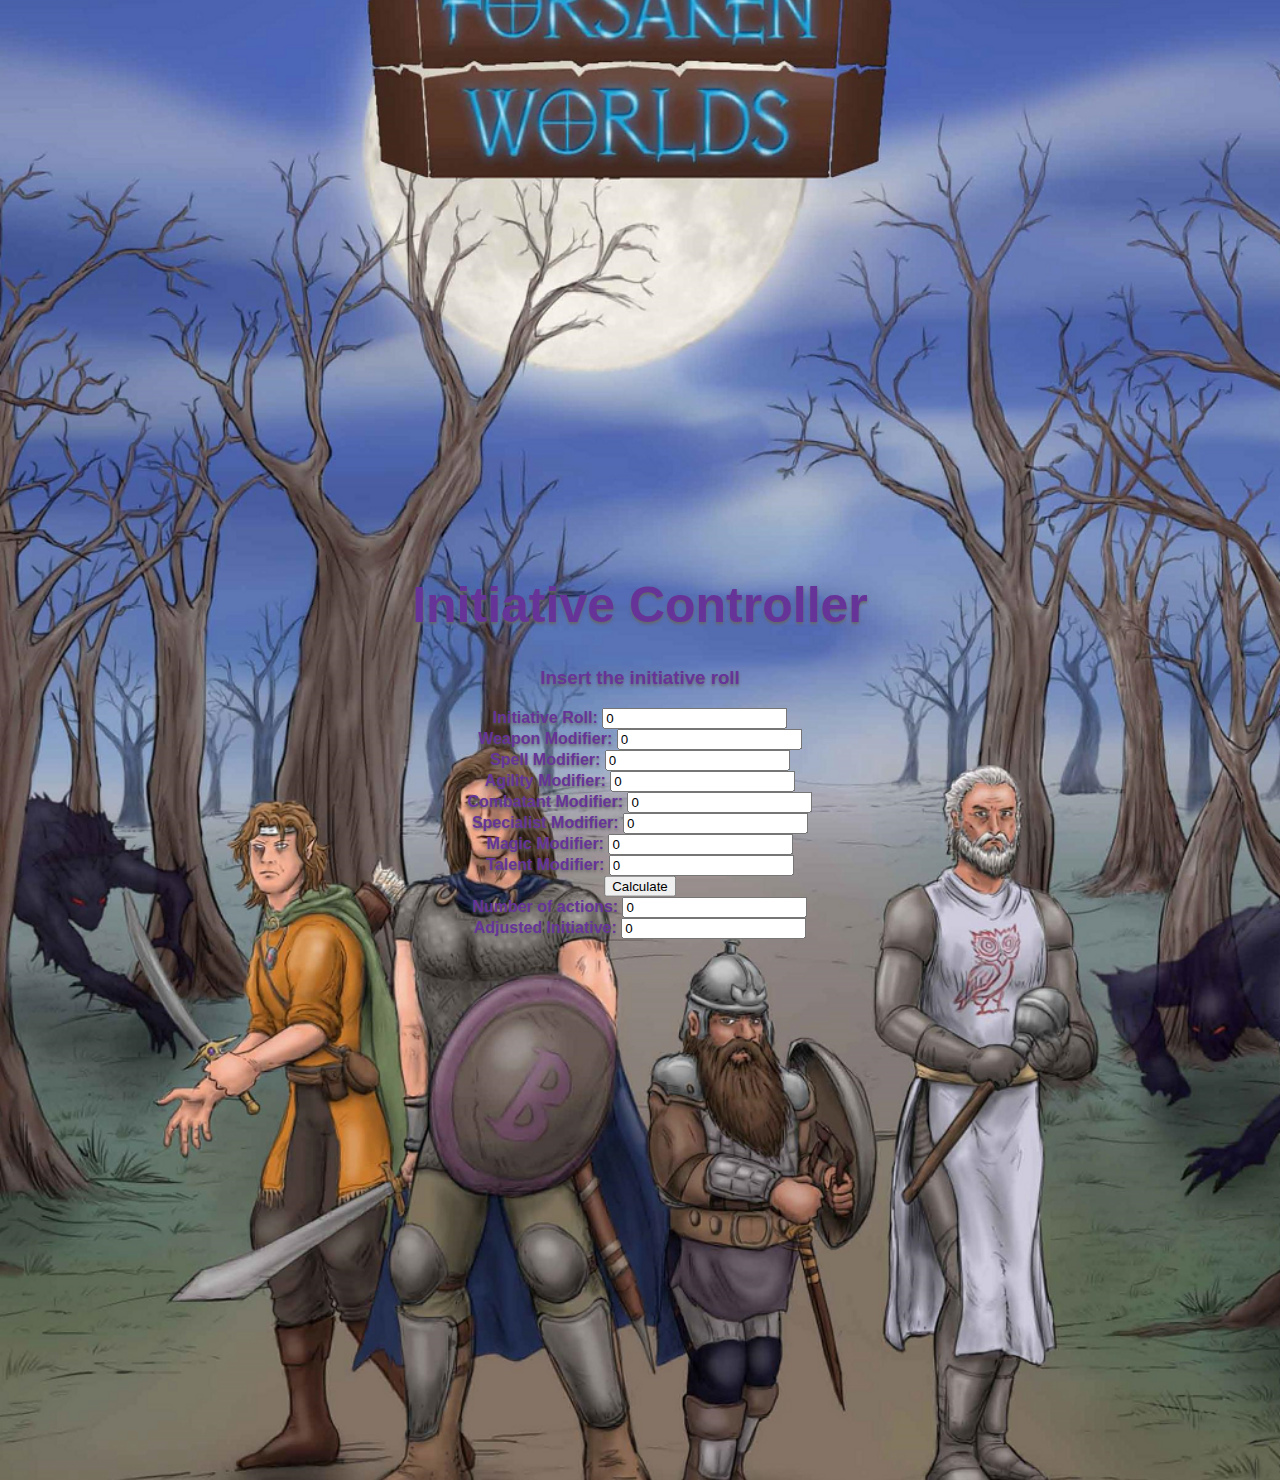
<file: index.html>
﻿<!DOCTYPE HTML>
<html>
	<head>
		<meta http-equiv="Content-Type" content="text/html; charset=utf-8">
		<meta name="viewport" content="width=device-width, initial-scale=1.0, maximum-scale=1.0, user-scalable=no" />
        <meta http-equiv="X-UA-Compatible" content="IE=EDGE" />
		<title>FW Initiative Controller</title>
		<link rel="shortcut icon" href="views/css/imagens/shortcut.ico">
		<style type="text/css">

		</style>
        <link rel="stylesheet" type="text/css" href="views/css/loading.css" />
		<!--<script>

		</script>-->
	</head>
    
    <body class="main-body">

        <div class="hero-image">
            <div class="hero-text">
                <h1 style="font-size:50px">Initiative Controller</h1>
                <h3>Insert the initiative roll</h3>
                Initiative Roll: <input type="text" id="initiativeRoll" value="0"><br />
                Weapon Modifier: <input type="text" id="weaponModifier" value="0"><br />
                Spell Modifier: <input type="text" id="spellModifier" value="0"><br />
		Agility Modifier: <input type="text" id="agilityModifier" value="0"><br />
                Combatant Modifier: <input type="text" id="combatantModifier" value="0"><br />
                Specialist Modifier: <input type="text" id="wsModifier" value="0"><br />
                Magic Modifier: <input type="text" id="magicModifier" value="0"><br />
                Talent Modifier: <input type="text" id="talentModifier" value="0"><br />
                <button onclick="calculateActions()">Calculate</button><br />
                Number of actions: <input type="text" id="actionsResult" value="0"><br />
		Adjusted Initiative: <input type="text" id="initiativeResult" value="0"><br />
            </div>
        </div>

        <script src="controllers/calculatePartialActions.js"></script>

    </body>
</html>
</file>
<file: views/css/loading.css>
body {
    margin: 0;
    font-family: Arial, Helvetica, sans-serif;
}

.hero-image {
    background-image: url("imagens/Background.png");
    height: 1480px;
    background-size: cover;
    background-repeat: no-repeat;
    background-position: center;
    position: relative;
}

.hero-text {
    text-align: center;
    position: absolute;
    top: 50%;
    left: 50%;
    transform: translate(-50%, -50%);
    color: rebeccapurple;
    text-shadow: 0px 2px 3px #666;
    font-weight: bold;
}
</file>
